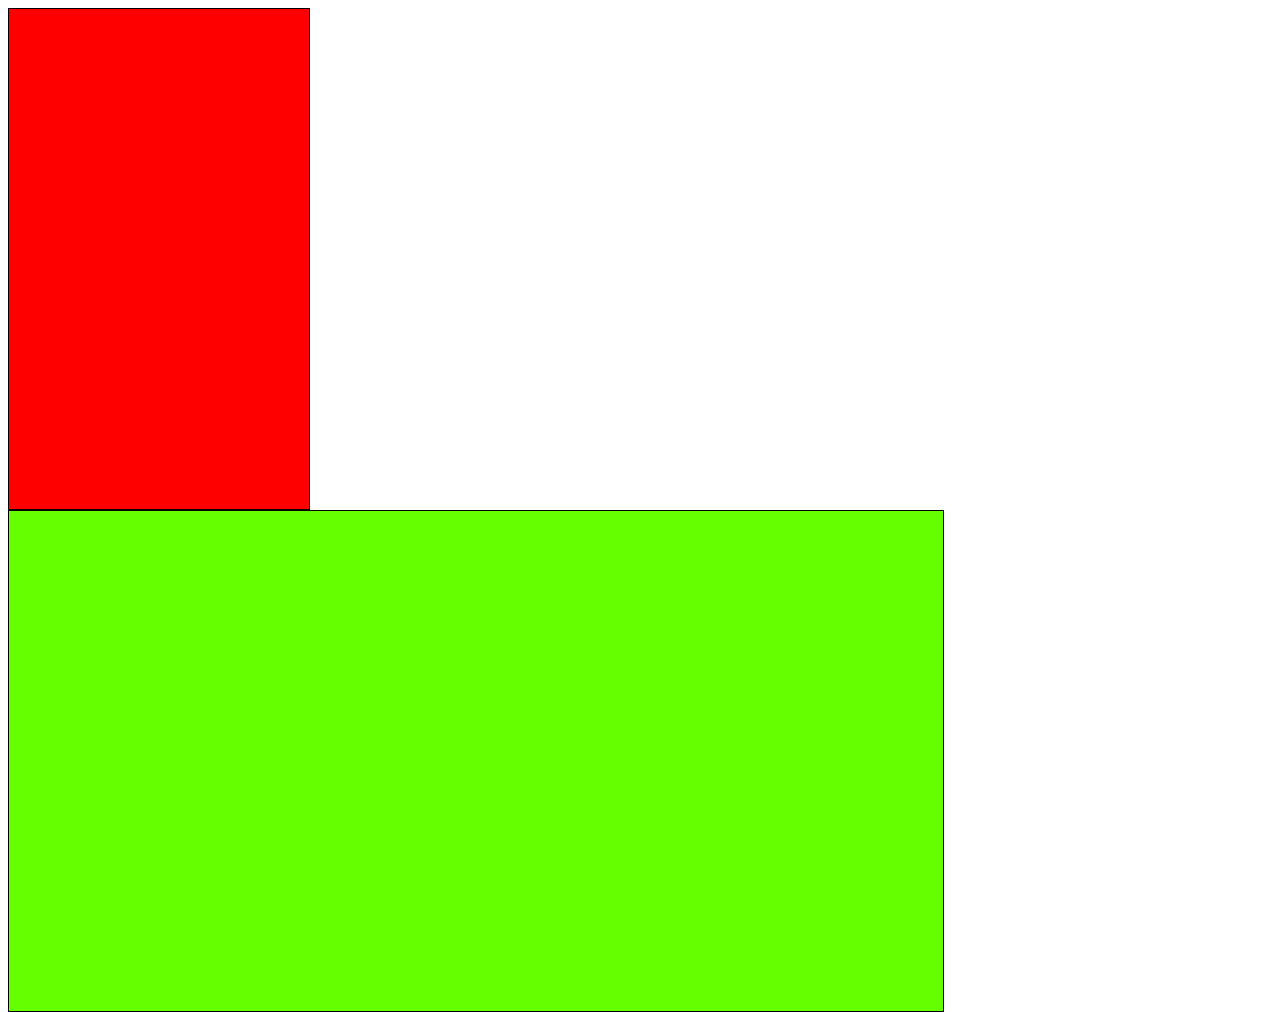
<file: vd/index.html>
<!DOCTYPE html>
<html lang="en">
<head>
	<meta charset="UTF-8">
	<meta name="viewport" content="width=device-width, initial-scale=1.0">
	<title>Document</title>
	<link rel="stylesheet" type="text/css" href="index.css">
</head>
<body>
	<div class="navigation"></div>
	<div class="content"></div>
</body>
</html>
</file>
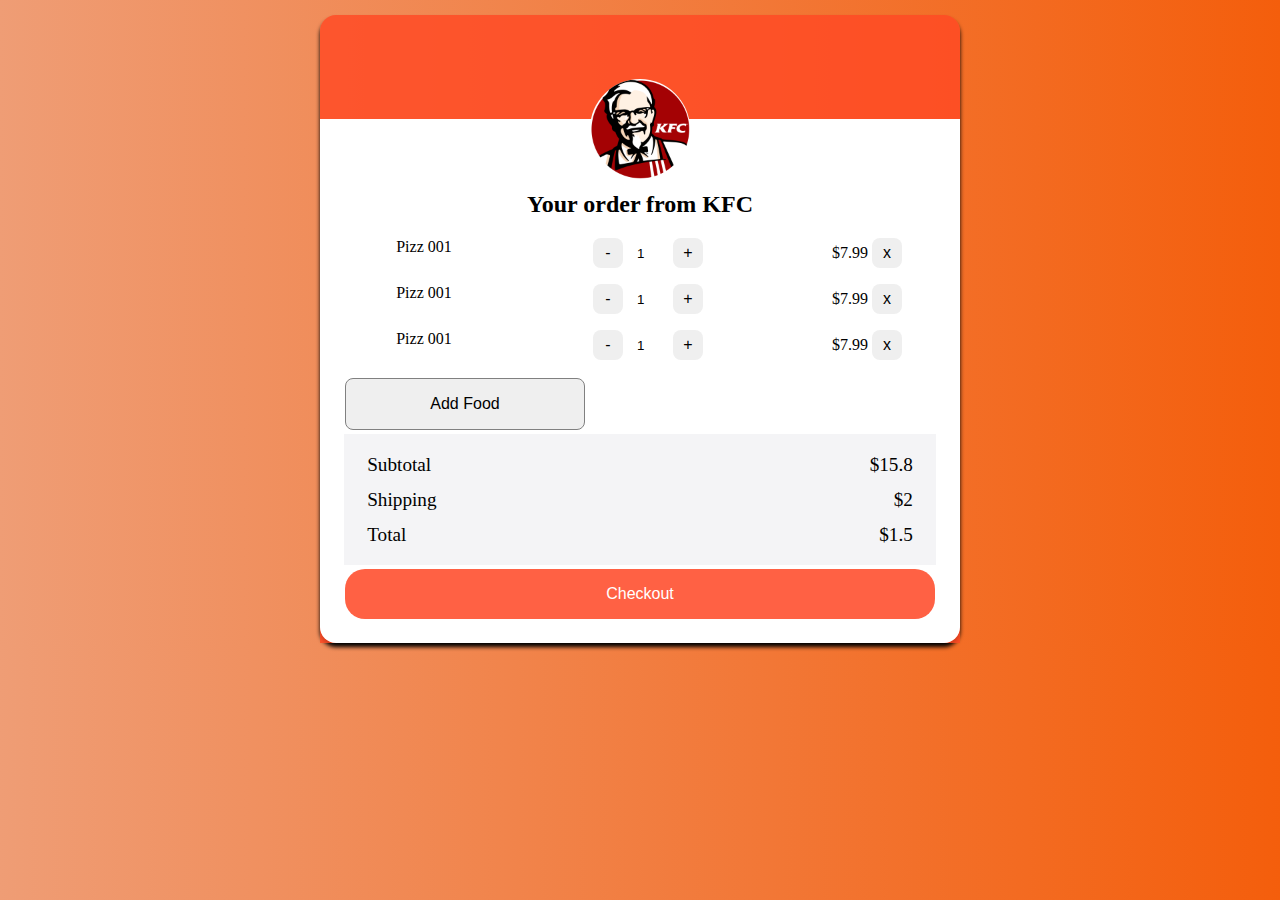
<file: giohangKFC/giohang.html>
<!DOCTYPE html>
<html lang="en">

<head>
    <meta charset="UTF-8">
    <meta name="viewport" content="width=device-width, initial-scale=1.0">
    <title>Gio Hang KFC</title>
    <link rel="stylesheet" type="text/css" href="giohang.css">
</head>

<body>
    <header>
        <img class="logo" src="img/kfc.vgs.png" alt="">
        <div class="order">
            <h2>Your order from KFC</h2>
            <ul class="order-items">
                <li class="order-item">
                    <span class="item-name">Pizz 001</span>
                    <span class="item-quanlity">
                        <button>-</button>
                        <input type="number" value="1">
                        <button>+</button>
                    </span>
                    <span class="item-price">
                        <span>$7.99</span>
                        <button class="btn-delete">x</button>
                    </span>
                </li>
                <li class="order-item">
                    <span class="item-name">Pizz 001</span>
                    <span class="item-quanlity">
                        <button>-</button>
                        <input type="number" value="1">
                        <button>+</button>
                    </span>
                    <span class="item-price">
                        <span>$7.99</span>
                        <button class="btn-delete">x</button>
                    </span>
                </li>
                <li class="order-item">
                    <span class="item-name">Pizz 001</span>
                    <span class="item-quanlity">
                        <button>-</button>
                        <input type="number" value="1">
                        <button>+</button>
                    </span>
                    <span class="item-price">
                        <span>$7.99</span>
                        <button class="btn-delete">x</button>
                    </span>
                </li>
            </ul>
            <button id="btn-add">Add Food</button>
            <div class="order-sumrary">
                <p>Subtotal <span id="sub-total" class="money">$15.8</span></p>
                <p>Shipping <span id="shipping" class="money">$2</span></p>
                <p>Total <span id="total" class="money">$1.5</span></p>
            </div>
            <button id="btn-checkout">Checkout</button>
        </div>
    </header>
</body>
<script src="giohang.js"></script>

</html>
</file>
<file: vd/index.css>
.navigation { 
  height: 500px;
  width: 300px;
  margin-right: 30px;
  float: left;
  border: 1px solid #000000;
  background-color: red;
}

.content{
  width: calc(100% - 330px);
  width: -moz-calc(100% - 330px);
  width: -webkit-calc(100% - 330px);
  height: 500px;
  float: left;
  border: 1px solid #000000;
  background-color: #66FF00;
}
</file>
<file: giohangKFC/giohang.css>
body {
    background: linear-gradient(to left, #F45E0C 0%, #EF9D75 100%);
    margin: auto;
    width: 40rem;
    min-height: 20rem;
    box-shadow: 0px 4px 4px rgba(0, 0, 0, 25);
    display: flex;
    flex-direction: column;
    border-radius: 1rem;
    overflow: hidden;
    margin-top: 15px;

}

header {
    border-radius: 1rem 1rem 0 0;
    width: 100%;
    flex-basis: 10rem;
    background: rgba(255, 73, 36, 0.83);
    text-align: center;
    position: relative;
}

header .logo {
    position: relative;
    top: 4rem;
    background: white;
    border-radius: 59%;
    width: 100px;
    height: 100px;
}

h2 {
    margin-top: 40px;
}

.order {
    padding: 1.5rem;
    flex: 4;
    background: #FFFFFF;
    border-radius: 0 0 1rem 1rem;
    padding-top: 2rem;

}

.order .header {
    font-size: 1rem;
    margin-bottom: 1rem;
    font-weight: 500;
}

.order button {
    padding: 1rem 2rem;
    border: none;
    border-radius: 0.5rem;
    font-size: 1rem;
    font-weight: 500;
}

.order .order-item {
    display: flex;
    font-size: 1rem;
    font-weight: 500;
    margin-bottom: 1rem;
}

.order .order-item button {
    padding: 0;
    width: 30px;
    height: 30px;
    line-height: 0;
    font-size: 1rem;
}

.order .order-item button #btn-delete {
    font-size: 1rem;
}

.order .order-item .item-name {
    flex-basis: 5rem;

}

.order .order-item .item-quanlity {
    flex-basis: 23rem;
}

input {
    width: 30px;
    border: none;
    margin-left: 0.5rem;
}

.order .order-sumrary {
    text-align: left;
    padding: 0.2rem;
    margin: 0.2rem 0;
    background: #f4f4f6;
    font-size: 1.2rem;
    font-weight: 100;
    line-height: 1rem;
}

.order .order-sumrary .money {
    float: right;
    margin-right: 20px;
}

p {
    margin-left: 20px;
}

.order #btn-add {
    margin-right: 350px;
    margin-top: 0.1rem;
    margin-bottom: 0.1rem;
    border: 1px solid gray;
    width: 15rem;

}

.order #btn-checkout {
    border-radius: 20px;
    width: 590px;
    height: 50px;
    background: #FF6144;
    color: #FFFFFF;
}
</file>
